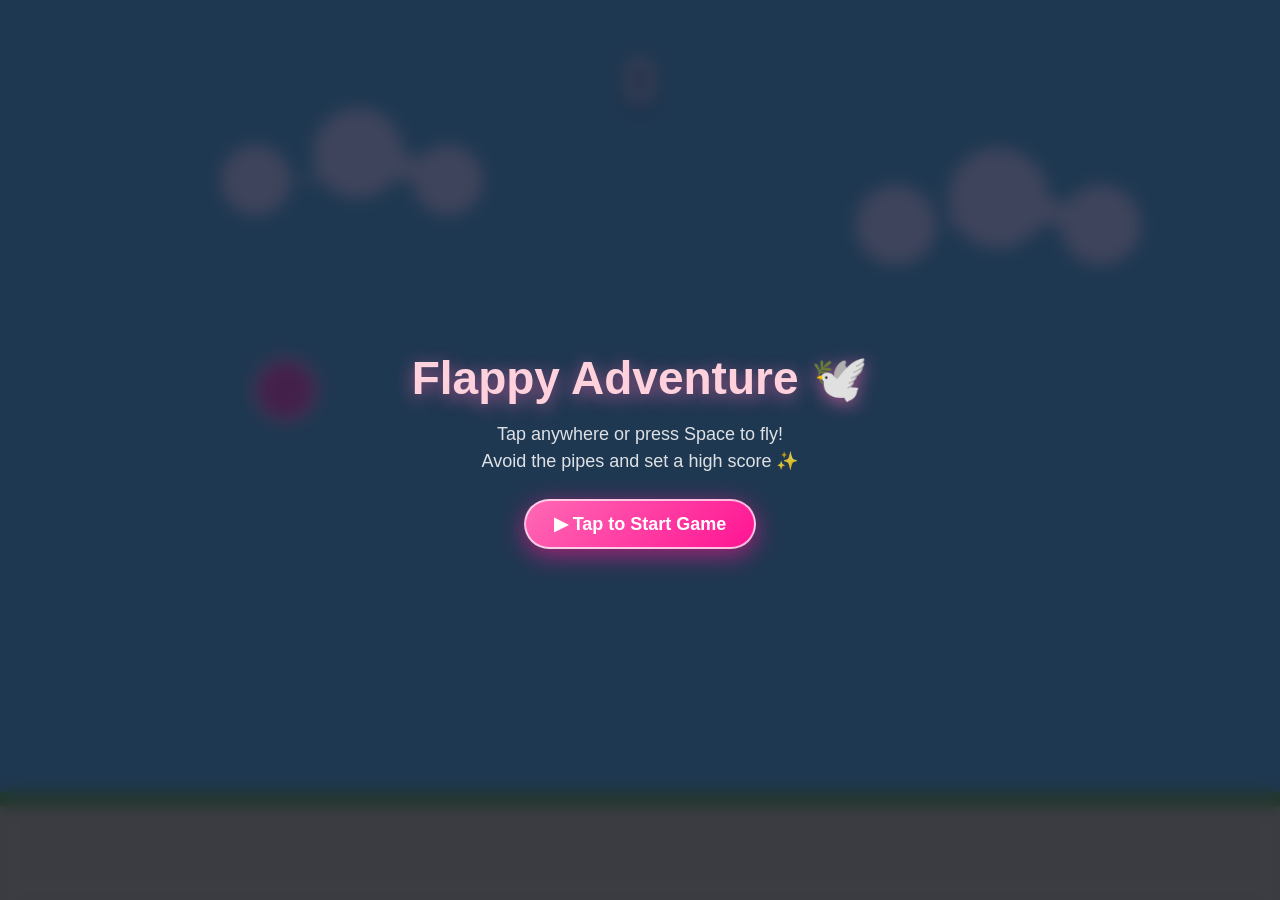
<file: games/flappy/index.html>
<!DOCTYPE html>
<html lang="en">
<head>
    <meta charset="UTF-8">
    <meta name="viewport" content="width=device-width, initial-scale=1.0, maximum-scale=1.0, user-scalable=no">
    <title>Flappy Bird Adventure 🕊️</title>
    <style>
        * {
            margin: 0;
            padding: 0;
            box-sizing: border-box;
            font-family: 'Segoe UI', -apple-system, BlinkMacSystemFont, Roboto, sans-serif;
            -webkit-tap-highlight-color: transparent;
            -webkit-touch-callout: none;
            -webkit-user-select: none;
            user-select: none;
            touch-action: none;
        }
        
        body {
            width: 100vw;
            height: 100vh;
            height: 100dvh;
            overflow: hidden;
            background: #70c5ce;
            display: flex;
            justify-content: center;
            align-items: center;
            touch-action: none;
        }
        
        #game-canvas {
            width: 100vw;
            height: 100vh;
            height: 100dvh;
            background-color: #70c5ce;
            display: block;
            touch-action: none;
        }
        
        .score-display {
            position: absolute;
            top: 5vh;
            left: 0;
            right: 0;
            text-align: center;
            font-size: clamp(36px, 8vh, 64px);
            font-weight: 800;
            color: #ffffff;
            text-shadow: 0 3px 12px rgba(0, 0, 0, 0.6);
            z-index: 10;
            pointer-events: none;
        }
        
        .start-screen {
            position: absolute;
            inset: 0;
            width: 100vw;
            height: 100vh;
            height: 100dvh;
            background-color: rgba(5, 8, 39, 0.75);
            backdrop-filter: blur(8px);
            -webkit-backdrop-filter: blur(8px);
            display: flex;
            flex-direction: column;
            justify-content: center;
            align-items: center;
            color: white;
            text-align: center;
            z-index: 50;
            cursor: pointer;
            padding: 24px;
            gap: 16px;
        }
        
        .start-screen h1 {
            font-size: clamp(28px, 7vh, 46px);
            font-weight: 800;
            text-shadow: 0 4px 18px rgba(255, 105, 180, 0.6);
            color: #ffd1dc;
        }
        
        .start-screen p {
            font-size: clamp(14px, 3vh, 18px);
            max-width: 380px;
            line-height: 1.5;
            color: rgba(255, 255, 255, 0.85);
        }

        .start-badge {
            background: linear-gradient(135deg, #ff69b4 0%, #ff1493 100%);
            color: #ffffff;
            font-size: clamp(15px, 3.5vw, 18px);
            font-weight: 700;
            padding: 12px 28px;
            border-radius: 50px;
            box-shadow: 0 6px 25px rgba(255, 20, 147, 0.6);
            border: 2px solid rgba(255, 255, 255, 0.7);
            margin-top: 8px;
            animation: pulseBtn 1.5s infinite alternate;
        }

        @keyframes pulseBtn {
            from { transform: scale(0.98); }
            to { transform: scale(1.05); }
        }
        
        .game-over {
            position: absolute;
            top: 50%;
            left: 50%;
            transform: translate(-50%, -50%);
            background-color: rgba(8, 12, 38, 0.92);
            backdrop-filter: blur(14px);
            -webkit-backdrop-filter: blur(14px);
            border: 2px solid rgba(255, 192, 203, 0.5);
            box-shadow: 0 10px 40px rgba(0, 0, 0, 0.8), 0 0 25px rgba(255, 105, 180, 0.3);
            color: white;
            padding: 24px;
            border-radius: 24px;
            text-align: center;
            z-index: 60;
            display: none;
            width: 85%;
            max-width: 360px;
            cursor: pointer;
        }
        
        .game-over h2 {
            font-size: 26px;
            color: #ff69b4;
            margin-bottom: 12px;
        }
        
        .game-over p {
            font-size: 18px;
            margin-bottom: 16px;
        }
        
        .restart-btn {
            background: linear-gradient(135deg, #ff69b4 0%, #ff1493 100%);
            color: white;
            border: none;
            padding: 12px 28px;
            border-radius: 50px;
            font-size: 16px;
            font-weight: 700;
            cursor: pointer;
            box-shadow: 0 4px 20px rgba(255, 20, 147, 0.6);
        }

        #mobile-flap-btn {
            position: absolute;
            bottom: 24px;
            left: 50%;
            transform: translateX(-50%);
            width: 90px;
            height: 90px;
            border-radius: 50%;
            background: linear-gradient(135deg, rgba(255, 105, 180, 0.85) 0%, rgba(255, 20, 147, 0.95) 100%);
            border: 3px solid #ffffff;
            box-shadow: 0 6px 25px rgba(255, 20, 147, 0.7);
            color: #ffffff;
            font-size: 18px;
            font-weight: 800;
            display: none;
            align-items: center;
            justify-content: center;
            z-index: 30;
            cursor: pointer;
            touch-action: none;
        }
        .game-active #mobile-flap-btn {
            display: flex;
        }
    </style>
</head>
<body>
    <canvas id="game-canvas"></canvas>
    
    <div class="score-display" id="score">0</div>
    
    <div class="start-screen" id="start-screen">
        <h1>Flappy Adventure 🕊️</h1>
        <p>Tap anywhere or press Space to fly!<br>Avoid the pipes and set a high score ✨</p>
        <div class="start-badge">▶ Tap to Start Game</div>
    </div>
    
    <div class="game-over" id="game-over">
        <h2>Game Over! 🌸</h2>
        <p>Score: <span id="final-score">0</span></p>
        <button class="restart-btn" id="restart-btn">Play Again ↺</button>
    </div>
    
    <div id="mobile-flap-btn">FLAP</div>

    <audio id="background-music" loop>
        <source src="music.m4a" type="audio/mp4">
    </audio>
    <audio id="game-over-music">
        <source src="over.m4a" type="audio/mp4">
    </audio>

    <script>
        const canvas = document.getElementById('game-canvas');
        const ctx = canvas.getContext('2d');
        const scoreDisplay = document.getElementById('score');
        const finalScoreDisplay = document.getElementById('final-score');
        const gameOverScreen = document.getElementById('game-over');
        const startScreen = document.getElementById('start-screen');
        const mobileFlapBtn = document.getElementById('mobile-flap-btn');
        const backgroundMusic = document.getElementById('background-music');
        const gameOverMusic = document.getElementById('game-over-music');

        let gameRunning = false;
        let gameStarted = false;
        let score = 0;
        let frames = 0;
        let animationId;

        // Dynamic size calculations
        function getSizes() {
            const isMobile = window.innerWidth <= 768;
            const baseSize = Math.min(canvas.width, canvas.height);
            return {
                birdSize: Math.max(38, Math.min(60, baseSize / 10)),
                pipeWidth: Math.max(55, Math.min(90, baseSize / 6)),
                pipeGap: Math.max(140, baseSize * 0.28),
                groundHeight: Math.max(60, canvas.height * 0.12),
                pipeSpeed: Math.max(2.2, canvas.width / 160),
                gravity: 0.28,
                jump: -5.8
            };
        }

        function resizeCanvas() {
            canvas.width = window.innerWidth;
            canvas.height = window.innerHeight;
            sizes = getSizes();
            if (bird && bird.reset) {
                bird.reset();
            }
        }
        window.addEventListener('resize', resizeCanvas);

        // Preload Images
        const birdImg = new Image();
        birdImg.src = 'bird.jpeg';
        birdImg.onerror = function() {
            birdImg.src = 'snake.jpg';
        };

        const pipeImg = new Image();
        pipeImg.src = 'pipe.png';

        let sizes = {
            birdSize: 45,
            pipeWidth: 70,
            pipeGap: 160,
            groundHeight: 70,
            pipeSpeed: 2.8,
            gravity: 0.28,
            jump: -5.8
        };

        // Bird Object
        const bird = {
            x: 50,
            y: 200,
            width: 45,
            height: 45,
            velocity: 0,

            draw: function() {
                ctx.save();
                ctx.beginPath();
                ctx.arc(this.x + this.width/2, this.y + this.height/2, this.width/2, 0, Math.PI * 2);
                ctx.closePath();
                ctx.clip();
                
                // Draw custom bird image
                if (birdImg && birdImg.complete && birdImg.naturalWidth !== 0) {
                    ctx.drawImage(birdImg, this.x, this.y, this.width, this.height);
                } else {
                    ctx.fillStyle = '#ff69b4';
                    ctx.fill();
                }
                ctx.restore();

                // Draw glowing avatar ring
                ctx.save();
                ctx.strokeStyle = '#ffffff';
                ctx.lineWidth = 3;
                ctx.shadowColor = '#ff69b4';
                ctx.shadowBlur = 10;
                ctx.beginPath();
                ctx.arc(this.x + this.width/2, this.y + this.height/2, this.width/2, 0, Math.PI * 2);
                ctx.stroke();
                ctx.restore();
            },

            flap: function() {
                this.velocity = sizes.jump;
            },

            update: function() {
                this.velocity += sizes.gravity;
                this.y += this.velocity;

                // Ground collision
                if (this.y + this.height >= canvas.height - sizes.groundHeight) {
                    gameOver();
                    return;
                }

                // Ceiling clamp
                if (this.y <= 0) {
                    this.y = 0;
                    this.velocity = 0;
                }
            },

            reset: function() {
                this.x = Math.max(40, canvas.width * 0.2);
                this.y = canvas.height * 0.4;
                this.velocity = 0;
                this.width = sizes.birdSize;
                this.height = sizes.birdSize;
            }
        };

        // Pipes Object
        const pipes = {
            position: [],

            draw: function() {
                for (let i = 0; i < this.position.length; i++) {
                    let p = this.position[i];

                    // Top pipe (flipped)
                    ctx.save();
                    ctx.translate(p.x, p.y + p.height);
                    ctx.scale(1, -1);
                    if (pipeImg && pipeImg.complete && pipeImg.naturalWidth !== 0) {
                        ctx.drawImage(pipeImg, 0, 0, p.width, p.height);
                    } else {
                        ctx.fillStyle = '#22c55e';
                        ctx.fillRect(0, 0, p.width, p.height);
                    }
                    ctx.restore();

                    // Bottom pipe
                    if (pipeImg && pipeImg.complete && pipeImg.naturalWidth !== 0) {
                        ctx.drawImage(pipeImg, p.x, p.y + sizes.pipeGap + p.height, p.width, p.height);
                    } else {
                        ctx.fillStyle = '#22c55e';
                        ctx.fillRect(p.x, p.y + sizes.pipeGap + p.height, p.width, p.height);
                    }
                }
            },

            update: function() {
                const pipeInterval = window.innerWidth <= 768 ? 105 : 95;
                if (frames % pipeInterval === 0) {
                    const pipeHeight = canvas.height * 0.55;
                    const minPipeY = -pipeHeight * 0.75;
                    const maxPipeY = -pipeHeight * 0.2;

                    this.position.push({
                        x: canvas.width,
                        y: minPipeY + (maxPipeY - minPipeY) * Math.random(),
                        width: sizes.pipeWidth,
                        height: pipeHeight,
                        passed: false
                    });
                }

                for (let i = 0; i < this.position.length; i++) {
                    let p = this.position[i];
                    p.x -= sizes.pipeSpeed;

                    // Score
                    if (p.x + p.width < bird.x && !p.passed) {
                        score++;
                        scoreDisplay.textContent = score;
                        p.passed = true;
                    }

                    // Collision
                    let birdRight = bird.x + bird.width;
                    let birdBottom = bird.y + bird.height;
                    let pipeRight = p.x + p.width;
                    let topPipeBottom = p.y + p.height;
                    let bottomPipeTop = p.y + sizes.pipeGap + p.height;

                    if (bird.x < pipeRight && birdRight > p.x && (bird.y < topPipeBottom || birdBottom > bottomPipeTop)) {
                        gameOver();
                        return;
                    }

                    // Remove off-screen
                    if (p.x + p.width < 0) {
                        this.position.shift();
                        i--;
                    }
                }
            },

            reset: function() {
                this.position = [];
            }
        };

        // Background
        const bg = {
            draw: function() {
                // Sky
                ctx.fillStyle = '#70c5ce';
                ctx.fillRect(0, 0, canvas.width, canvas.height);

                // Clouds
                ctx.fillStyle = 'rgba(255, 255, 255, 0.85)';
                ctx.beginPath();
                ctx.arc(canvas.width * 0.2, canvas.height * 0.2, 35, 0, Math.PI * 2);
                ctx.arc(canvas.width * 0.28, canvas.height * 0.17, 45, 0, Math.PI * 2);
                ctx.arc(canvas.width * 0.35, canvas.height * 0.2, 35, 0, Math.PI * 2);
                ctx.fill();

                ctx.beginPath();
                ctx.arc(canvas.width * 0.7, canvas.height * 0.25, 40, 0, Math.PI * 2);
                ctx.arc(canvas.width * 0.78, canvas.height * 0.22, 50, 0, Math.PI * 2);
                ctx.arc(canvas.width * 0.86, canvas.height * 0.25, 40, 0, Math.PI * 2);
                ctx.fill();

                // Ground
                ctx.fillStyle = '#ded895';
                ctx.fillRect(0, canvas.height - sizes.groundHeight, canvas.width, sizes.groundHeight);

                // Grass stripe
                ctx.fillStyle = '#73bf2e';
                ctx.fillRect(0, canvas.height - sizes.groundHeight, canvas.width, 14);
            }
        };

        function draw() {
            bg.draw();
            pipes.draw();
            bird.draw();
        }

        function update() {
            bird.update();
            if (gameRunning) {
                pipes.update();
            }
        }

        function loop() {
            update();
            draw();
            frames++;
            if (gameRunning) {
                animationId = requestAnimationFrame(loop);
            }
        }

        function startGame() {
            if (gameRunning) return;
            startScreen.style.display = 'none';
            document.body.classList.add('game-active');
            score = 0;
            frames = 0;
            scoreDisplay.textContent = score;
            gameOverScreen.style.display = 'none';
            bird.reset();
            pipes.reset();
            gameRunning = true;
            gameStarted = true;

            try {
                backgroundMusic.currentTime = 0;
                backgroundMusic.play().catch(e => {});
            } catch (e) {}

            loop();
        }

        function gameOver() {
            if (!gameRunning) return;
            gameRunning = false;
            cancelAnimationFrame(animationId);
            document.body.classList.remove('game-active');

            setTimeout(() => {
                gameOverScreen.style.display = 'block';
                finalScoreDisplay.textContent = score;
                try {
                    gameOverMusic.currentTime = 0;
                    gameOverMusic.play().catch(e => {});
                } catch (e) {}
            }, 300);

            try {
                backgroundMusic.pause();
                backgroundMusic.currentTime = 0;
            } catch (e) {}
        }

        function flapBird() {
            if (gameRunning) {
                bird.flap();
            } else if (gameStarted) {
                startGame();
            } else {
                startGame();
            }
        }

        // Event Listeners
        window.addEventListener('keydown', function(e) {
            if (e.code === 'Space' || e.key === ' ' || e.keyCode === 32) {
                flapBird();
                e.preventDefault();
            }
        });

        // Pointer controls on canvas, start screen, game over, and flap button
        startScreen.addEventListener('pointerdown', function(e) { flapBird(); e.preventDefault(); });
        canvas.addEventListener('pointerdown', function(e) { flapBird(); e.preventDefault(); });
        mobileFlapBtn.addEventListener('pointerdown', function(e) { flapBird(); e.preventDefault(); });
        document.getElementById('restart-btn').addEventListener('pointerdown', function(e) { startGame(); e.preventDefault(); });

        // Immediate initialization
        function init() {
            resizeCanvas();
            draw();
        }

        if (document.readyState === 'loading') {
            document.addEventListener('DOMContentLoaded', init);
        } else {
            init();
        }
    </script>
</body>
</html>
</file>
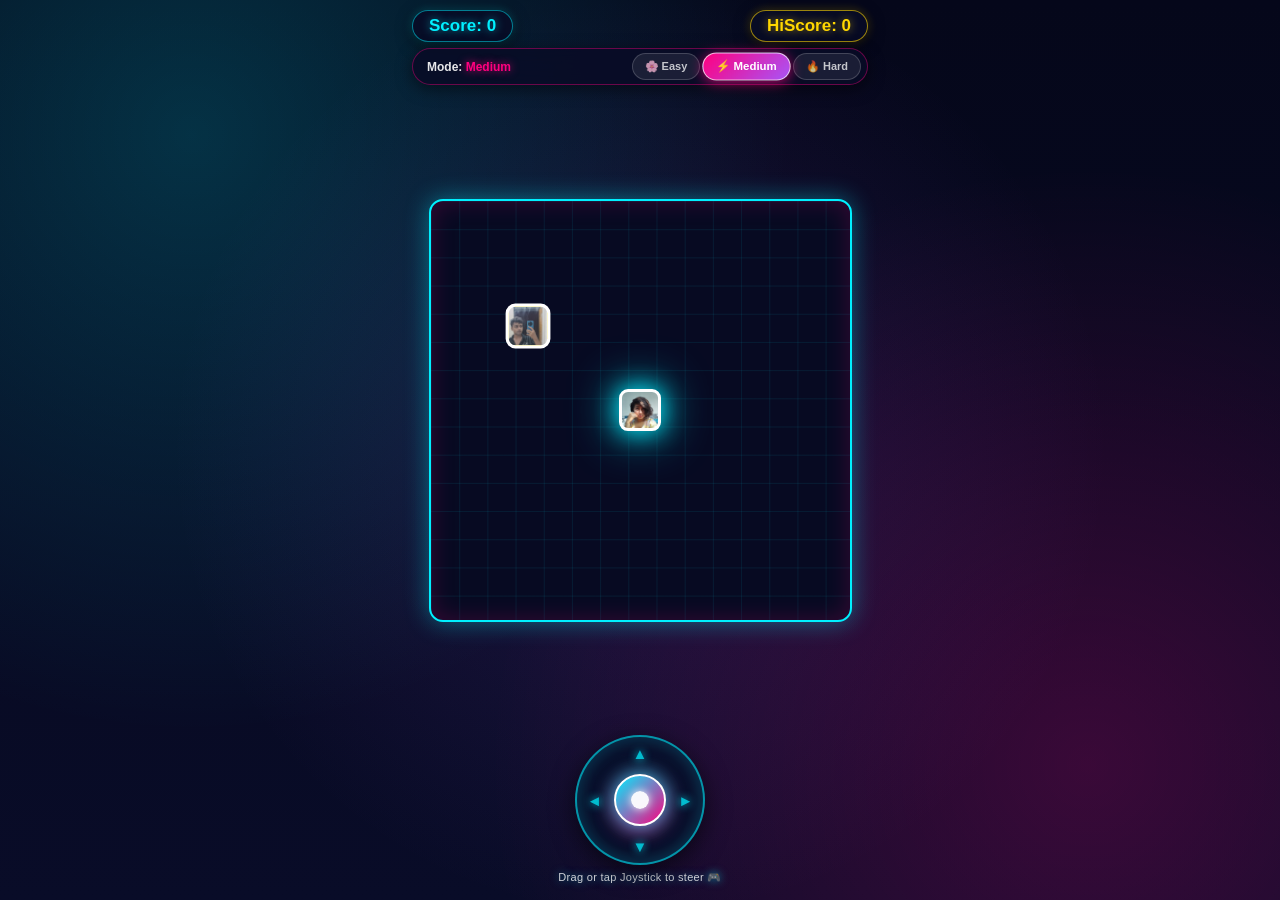
<file: games/snake/index.html>
<!DOCTYPE html>
<html lang="en">
<head>
    <meta charset="UTF-8">
    <meta http-equiv="X-UA-Compatible" content="IE=edge">
    <meta name="viewport" content="width=device-width, initial-scale=1.0, maximum-scale=1.0, user-scalable=no">
    <title>Neon Snake Game 🐍</title>
    <link rel="stylesheet" href="css/style.css">
    <style>
* {
    box-sizing: border-box;
    margin: 0;
    padding: 0;
    -webkit-tap-highlight-color: transparent;
    user-select: none;
    -webkit-user-select: none;
    touch-action: none;
}

html, body {
    width: 100vw;
    height: 100vh;
    height: 100dvh;
    overflow: hidden;
    background-color: #05071a;
    font-family: 'Segoe UI', -apple-system, BlinkMacSystemFont, Roboto, sans-serif;
    color: #ffffff;
    touch-action: none;
}

body {
    background-color: #05071a;
    background-image: 
        radial-gradient(circle at 15% 15%, rgba(0, 240, 255, 0.18) 0%, transparent 45%),
        radial-gradient(circle at 85% 85%, rgba(255, 0, 127, 0.2) 0%, transparent 45%),
        radial-gradient(circle at 50% 50%, rgba(168, 85, 247, 0.14) 0%, transparent 60%),
        linear-gradient(180deg, #05071a 0%, #090c28 100%);
    background-size: cover;
    display: flex;
    justify-content: center;
    align-items: center;
}

.game-wrapper {
    width: 100%;
    max-width: 480px;
    height: 100vh;
    height: 100dvh;
    display: flex;
    flex-direction: column;
    align-items: center;
    justify-content: space-between;
    padding: 8px 12px 12px;
    touch-action: none;
}

/* Top HUD */
.hud-top {
    width: 100%;
    display: flex;
    flex-direction: column;
    align-items: center;
    gap: 6px;
    margin-top: 2px;
}

.scores-row {
    width: 100%;
    display: flex;
    justify-content: space-between;
    align-items: center;
}

.score-pill {
    background: rgba(8, 12, 38, 0.88);
    backdrop-filter: blur(12px);
    -webkit-backdrop-filter: blur(12px);
    border: 1.5px solid rgba(0, 240, 255, 0.5);
    border-radius: 50px;
    padding: 5px 16px;
    font-size: clamp(14px, 4vw, 17px);
    font-weight: 700;
    color: #00f0ff;
    text-shadow: 0 0 10px rgba(0, 240, 255, 0.6);
    box-shadow: 0 4px 16px rgba(0, 0, 0, 0.6), 0 0 10px rgba(0, 240, 255, 0.25);
}

.score-pill.hiscore {
    color: #ffd700;
    border-color: rgba(255, 215, 0, 0.6);
    text-shadow: 0 0 10px rgba(255, 215, 0, 0.6);
    box-shadow: 0 4px 16px rgba(0, 0, 0, 0.6), 0 0 10px rgba(255, 215, 0, 0.25);
}

/* Difficulty Switcher */
.difficulty-wrap {
    width: 100%;
    display: flex;
    align-items: center;
    justify-content: space-between;
    background: rgba(8, 12, 38, 0.88);
    backdrop-filter: blur(12px);
    -webkit-backdrop-filter: blur(12px);
    border: 1px solid rgba(255, 0, 127, 0.4);
    border-radius: 50px;
    padding: 4px 6px 4px 14px;
    box-shadow: 0 4px 16px rgba(0, 0, 0, 0.5);
}

.diff-badge {
    font-size: 12px;
    color: rgba(255, 255, 255, 0.9);
    font-weight: 600;
}

.diff-badge strong {
    color: #ff007f;
    text-shadow: 0 0 8px rgba(255, 0, 127, 0.8);
}

.diff-pills {
    display: flex;
    gap: 4px;
}

.diff-btn {
    background: rgba(255, 255, 255, 0.08);
    border: 1px solid rgba(255, 255, 255, 0.18);
    color: rgba(255, 255, 255, 0.75);
    font-size: 11px;
    font-weight: 700;
    padding: 6px 12px;
    border-radius: 50px;
    cursor: pointer;
    transition: all 0.2s ease;
}

.diff-btn:hover {
    background: rgba(255, 0, 127, 0.2);
    color: #ffffff;
}

.diff-btn.active {
    background: linear-gradient(135deg, #ff007f 0%, #a855f7 100%);
    color: #ffffff;
    border-color: rgba(255, 255, 255, 0.7);
    box-shadow: 0 2px 12px rgba(255, 0, 127, 0.7);
    transform: scale(1.04);
}

/* Board */
.board-container {
    width: 100%;
    display: flex;
    justify-content: center;
    align-items: center;
    flex: 1;
    max-height: 48vh;
    margin: 2px 0;
    touch-action: none;
}

#board {
    background-color: #070a22;
    background-image: 
        linear-gradient(rgba(0, 240, 255, 0.08) 1px, transparent 1px),
        linear-gradient(90deg, rgba(0, 240, 255, 0.08) 1px, transparent 1px);
    background-size: calc(min(47vh, 88vw) / 15) calc(min(47vh, 88vw) / 15);
    width: min(47vh, 88vw);
    height: min(47vh, 88vw);
    border: 2.5px solid #00f0ff;
    border-radius: 14px;
    box-shadow: 0 0 25px rgba(0, 240, 255, 0.4), inset 0 0 25px rgba(255, 0, 127, 0.2);
    display: grid;
    grid-template-rows: repeat(15, 1fr);
    grid-template-columns: repeat(15, 1fr);
    position: relative;
    overflow: hidden;
    touch-action: none;
}

/* Big Square Snake Head with Image & Neon Glow */
.head {
    background-color: #00f0ff;
    background-image: url('img/head.jpg'), url('img/snake.jpg');
    background-size: cover !important;
    background-position: center !important;
    background-repeat: no-repeat !important;
    border: 2.5px solid #ffffff;
    border-radius: 6px;
    transform: scale(1.5);
    z-index: 5;
    box-shadow: 0 0 16px #00f0ff, 0 0 32px rgba(0, 240, 255, 0.85);
}

/* Big Square Snake Body with Image & Neon Glow */
.snake {
    background-color: #ff007f;
    background-image: url('img/head.jpg'), url('img/snake.jpg');
    background-size: cover !important;
    background-position: center !important;
    background-repeat: no-repeat !important;
    border: 1.5px solid rgba(255, 255, 255, 0.85);
    border-radius: 5px;
    transform: scale(1.28);
    z-index: 4;
    box-shadow: 0 0 10px rgba(255, 0, 127, 0.7);
}

/* Big Square Food with Image & Pulsing Neon Radiance */
.food {
    background-color: #ffea00;
    background-image: url('img/food.jpg');
    background-size: cover !important;
    background-position: center !important;
    background-repeat: no-repeat !important;
    border: 2.5px solid #ffffff;
    border-radius: 6px;
    transform: scale(1.6);
    animation: foodGlow 0.9s ease-in-out infinite alternate;
    z-index: 6;
}

@keyframes foodGlow {
    from { 
        transform: scale(1.48); 
        box-shadow: 0 0 14px #ffea00, 0 0 28px rgba(255, 0, 85, 0.8); 
    }
    to { 
        transform: scale(1.72); 
        box-shadow: 0 0 24px #ffea00, 0 0 45px rgba(255, 0, 85, 1); 
    }
}

/* Virtual Joystick Section */
.joystick-section {
    display: flex;
    flex-direction: column;
    align-items: center;
    gap: 6px;
    margin-bottom: 4px;
    touch-action: none;
}

.joystick-base {
    width: 130px;
    height: 130px;
    border-radius: 50%;
    background: rgba(8, 12, 38, 0.85);
    backdrop-filter: blur(12px);
    -webkit-backdrop-filter: blur(12px);
    border: 2.5px solid rgba(0, 240, 255, 0.6);
    box-shadow: 0 6px 25px rgba(0, 0, 0, 0.6), inset 0 0 20px rgba(0, 240, 255, 0.25);
    position: relative;
    display: flex;
    align-items: center;
    justify-content: center;
    touch-action: none;
    cursor: pointer;
}

.j-dir {
    position: absolute;
    color: rgba(0, 240, 255, 0.7);
    font-size: 15px;
    font-weight: 700;
    text-shadow: 0 0 8px rgba(0, 240, 255, 0.9);
    cursor: pointer;
    padding: 6px;
    display: flex;
    align-items: center;
    justify-content: center;
}
.j-dir:active {
    color: #ffffff;
    text-shadow: 0 0 12px #ff007f;
}
.j-up { top: 2px; left: 50%; transform: translateX(-50%); }
.j-down { bottom: 2px; left: 50%; transform: translateX(-50%); }
.j-left { left: 4px; top: 50%; transform: translateY(-50%); }
.j-right { right: 4px; top: 50%; transform: translateY(-50%); }

.joystick-knob {
    width: 52px;
    height: 52px;
    border-radius: 50%;
    background: linear-gradient(135deg, #00f0ff 0%, #ff007f 100%);
    border: 2.5px solid #ffffff;
    box-shadow: 0 0 22px rgba(0, 240, 255, 0.9), 0 4px 20px rgba(255, 0, 127, 0.85);
    display: flex;
    align-items: center;
    justify-content: center;
    pointer-events: none;
    transition: transform 0.05s ease-out;
}

.knob-ring {
    width: 18px;
    height: 18px;
    border-radius: 50%;
    background: rgba(255, 255, 255, 0.95);
    box-shadow: 0 0 10px rgba(255, 255, 255, 1);
}

.joystick-hint {
    font-size: 11px;
    color: rgba(255, 255, 255, 0.8);
    letter-spacing: 0.3px;
    text-shadow: 0 0 8px rgba(0, 240, 255, 0.5);
}
    </style>
</head>
<body>
    <div class="game-wrapper">
        <!-- Top HUD Header -->
        <div class="hud-top">
            <div class="scores-row">
                <div class="score-pill" id="scoreBox">Score: 0</div>
                <div class="score-pill hiscore" id="hiscoreBox">HiScore: 0</div>
            </div>

            <!-- Difficulty Switcher with Active Highlight -->
            <div class="difficulty-wrap">
                <div class="diff-badge">Mode: <strong id="current-difficulty">Medium</strong></div>
                <div class="diff-pills" id="diff-group">
                    <button class="diff-btn" id="easy" data-diff="Easy">🌸 Easy</button>
                    <button class="diff-btn active" id="medium" data-diff="Medium">⚡ Medium</button>
                    <button class="diff-btn" id="hard" data-diff="Hard">🔥 Hard</button>
                </div>
            </div>
        </div>

        <!-- Snake Board -->
        <div class="board-container">
            <div id="board"></div>
        </div>

        <!-- Virtual Joystick Controls -->
        <div class="joystick-section">
            <div class="joystick-base" id="joystick-base">
                <span class="j-dir j-up">▲</span>
                <span class="j-dir j-right">►</span>
                <span class="j-dir j-down">▼</span>
                <span class="j-dir j-left">◄</span>
                <div class="joystick-knob" id="joystick-knob">
                    <div class="knob-ring"></div>
                </div>
            </div>
            <div class="joystick-hint">Drag or tap Joystick to steer 🎮</div>
        </div>
    </div>

    <script src="js/index.js"></script>
    <script>
// Image Configuration
const imageConfig = {
    useImages: true,
    snakeHead: 'img/head.jpg',
    snakeBody: 'img/head.jpg',
    food: 'img/food.jpg'
};

// Game Constants & Variables
let inputDir = { x: 0, y: 0 };
const foodSound = new Audio('music/food.mp3');
const gameOverSound = new Audio('music/gameover.mp3');
const moveSound = new Audio('music/move.mp3');
const musicSound = new Audio('music/music.mp3');
let speed = 9;
let score = 0;
let lastPaintTime = 0;
let snakeArr = [{ x: 8, y: 8 }];
let food = { x: 4, y: 5 };

const board = document.getElementById('board');
const scoreBox = document.getElementById('scoreBox');
const hiscoreBox = document.getElementById('hiscoreBox');
const currentDifficultyEl = document.getElementById('current-difficulty');

// Game Loop
function main(ctime) {
    window.requestAnimationFrame(main);
    if ((ctime - lastPaintTime) / 1000 < 1 / speed) {
        return;
    }
    lastPaintTime = ctime;
    gameEngine();
}

function isCollide(snake) {
    // Self collision
    for (let i = 1; i < snakeArr.length; i++) {
        if (snake[i].x === snake[0].x && snake[i].y === snake[0].y) {
            return true;
        }
    }
    // Wall collision (15x15 board)
    if (snake[0].x >= 16 || snake[0].x <= 0 || snake[0].y >= 16 || snake[0].y <= 0) {
        return true;
    }
    return false;
}

function gameEngine() {
    // 1. Collision Check
    if (isCollide(snakeArr)) {
        try { gameOverSound.play(); } catch(e){}
        try { musicSound.pause(); } catch(e){}
        inputDir = { x: 0, y: 0 };
        snakeArr = [{ x: 8, y: 8 }];
        score = 0;
        scoreBox.innerHTML = "Score: 0";
    }

    // 2. Food Eating
    if (snakeArr[0].y === food.y && snakeArr[0].x === food.x) {
        try { foodSound.play(); } catch(e){}
        score += 1;
        if (score > hiscoreval) {
            hiscoreval = score;
            localStorage.setItem("hiscore", JSON.stringify(hiscoreval));
            hiscoreBox.innerHTML = "HiScore: " + hiscoreval;
        }
        scoreBox.innerHTML = "Score: " + score;
        snakeArr.unshift({ x: snakeArr[0].x + inputDir.x, y: snakeArr[0].y + inputDir.y });
        let a = 2;
        let b = 14;
        food = { x: Math.round(a + (b - a) * Math.random()), y: Math.round(a + (b - a) * Math.random()) };
    }

    // 3. Moving the Snake
    if (inputDir.x !== 0 || inputDir.y !== 0) {
        for (let i = snakeArr.length - 2; i >= 0; i--) {
            snakeArr[i + 1] = { ...snakeArr[i] };
        }
        snakeArr[0].x += inputDir.x;
        snakeArr[0].y += inputDir.y;
    }

    // 4. Render
    board.innerHTML = "";
    snakeArr.forEach((e, index) => {
        const snakeElement = document.createElement('div');
        snakeElement.style.gridRowStart = e.y;
        snakeElement.style.gridColumnStart = e.x;

        if (index === 0) {
            snakeElement.classList.add('head');
            if (imageConfig.useImages && imageConfig.snakeHead) {
                snakeElement.style.backgroundImage = 'url("' + imageConfig.snakeHead + '"), url("img/snake.jpg")';
            }
        } else {
            snakeElement.classList.add('snake');
            if (imageConfig.useImages && imageConfig.snakeBody) {
                snakeElement.style.backgroundImage = 'url("' + imageConfig.snakeBody + '"), url("img/snake.jpg")';
            }
        }
        board.appendChild(snakeElement);
    });

    // Display Food
    const foodElement = document.createElement('div');
    foodElement.style.gridRowStart = food.y;
    foodElement.style.gridColumnStart = food.x;
    foodElement.classList.add('food');
    if (imageConfig.useImages && imageConfig.food) {
        foodElement.style.backgroundImage = 'url("' + imageConfig.food + '")';
    }
    board.appendChild(foodElement);
}

// Direction Handler
function handleDirection(x, y) {
    if (inputDir.x === 0 && inputDir.y === 0) {
        inputDir = { x: x, y: y };
        try { moveSound.play(); } catch(e){}
        return;
    }
    // Prevent 180 reverse only when snake has segments behind it
    if (snakeArr.length > 1) {
        if (x !== 0 && inputDir.x === -x) return;
        if (y !== 0 && inputDir.y === -y) return;
    }
    inputDir = { x: x, y: y };
    try { moveSound.play(); } catch(e){}
}

// Keyboard controls
window.addEventListener('keydown', e => {
    switch (e.key) {
        case "ArrowUp":
        case "w":
        case "W":
            handleDirection(0, -1);
            e.preventDefault();
            break;
        case "ArrowDown":
        case "s":
        case "S":
            handleDirection(0, 1);
            e.preventDefault();
            break;
        case "ArrowLeft":
        case "a":
        case "A":
            handleDirection(-1, 0);
            e.preventDefault();
            break;
        case "ArrowRight":
        case "d":
        case "D":
            handleDirection(1, 0);
            e.preventDefault();
            break;
    }
});

// Difficulty Switcher Buttons
const diffButtons = document.querySelectorAll('.diff-btn');
diffButtons.forEach(btn => {
    btn.addEventListener('click', function() {
        diffButtons.forEach(b => b.classList.remove('active'));
        this.classList.add('active');
        const mode = this.getAttribute('data-diff');
        currentDifficultyEl.textContent = mode;
        if (mode === 'Easy') speed = 5.5;
        else if (mode === 'Medium') speed = 9.5;
        else if (mode === 'Hard') speed = 15;
    });
});

// Virtual Pointer Joystick & Direction Arrows
(function setupJoystick() {
    const base = document.getElementById('joystick-base');
    const knob = document.getElementById('joystick-knob');
    if (!base || !knob) return;

    let activePointerId = null;
    const maxRadius = 38;

    function getCenter() {
        const rect = base.getBoundingClientRect();
        return {
            x: rect.left + rect.width / 2,
            y: rect.top + rect.height / 2
        };
    }

    function processPointer(clientX, clientY) {
        const center = getCenter();
        const dx = clientX - center.x;
        const dy = clientY - center.y;
        const dist = Math.hypot(dx, dy);

        let clampedX = dx;
        let clampedY = dy;
        if (dist > maxRadius) {
            clampedX = (dx / dist) * maxRadius;
            clampedY = (dy / dist) * maxRadius;
        }

        knob.style.transform = 'translate(' + clampedX + 'px, ' + clampedY + 'px)';

        // Angle-based direction calculation with 8px deadzone
        if (dist > 8) {
            const angleDeg = Math.atan2(dy, dx) * (180 / Math.PI);
            if (angleDeg >= -45 && angleDeg <= 45) {
                handleDirection(1, 0);
            } else if (angleDeg > 45 && angleDeg < 135) {
                handleDirection(0, 1);
            } else if (angleDeg >= 135 || angleDeg <= -135) {
                handleDirection(-1, 0);
            } else if (angleDeg > -135 && angleDeg < -45) {
                handleDirection(0, -1);
            }
        }
    }

    // Pointer Events with PointerCapture
    base.addEventListener('pointerdown', function(e) {
        activePointerId = e.pointerId;
        try { base.setPointerCapture(e.pointerId); } catch(err){}
        processPointer(e.clientX, e.clientY);
        e.preventDefault();
    });

    base.addEventListener('pointermove', function(e) {
        if (activePointerId === e.pointerId) {
            processPointer(e.clientX, e.clientY);
            e.preventDefault();
        }
    });

    function resetJoystick(e) {
        if (activePointerId === e.pointerId || activePointerId !== null) {
            activePointerId = null;
            knob.style.transform = 'translate(0px, 0px)';
        }
    }

    base.addEventListener('pointerup', resetJoystick);
    base.addEventListener('pointercancel', resetJoystick);
    base.addEventListener('lostpointercapture', resetJoystick);

    // Direct Direction Arrow Taps
    document.querySelector('.j-up')?.addEventListener('pointerdown', (e) => { e.stopPropagation(); handleDirection(0, -1); });
    document.querySelector('.j-down')?.addEventListener('pointerdown', (e) => { e.stopPropagation(); handleDirection(0, 1); });
    document.querySelector('.j-left')?.addEventListener('pointerdown', (e) => { e.stopPropagation(); handleDirection(-1, 0); });
    document.querySelector('.j-right')?.addEventListener('pointerdown', (e) => { e.stopPropagation(); handleDirection(1, 0); });
})();

// Touch Swipe Gesture on Board
(function setupSwipeControls() {
    let startX = 0;
    let startY = 0;
    const threshold = 18;

    board.addEventListener('touchstart', function(e) {
        if (e.touches && e.touches[0]) {
            startX = e.touches[0].clientX;
            startY = e.touches[0].clientY;
        }
    }, { passive: true });

    board.addEventListener('touchend', function(e) {
        if (e.changedTouches && e.changedTouches[0]) {
            const dx = e.changedTouches[0].clientX - startX;
            const dy = e.changedTouches[0].clientY - startY;
            const absX = Math.abs(dx);
            const absY = Math.abs(dy);

            if (Math.max(absX, absY) > threshold) {
                if (absX > absY) {
                    if (dx > 0) handleDirection(1, 0);
                    else handleDirection(-1, 0);
                } else {
                    if (dy > 0) handleDirection(0, 1);
                    else handleDirection(0, -1);
                }
            }
        }
    }, { passive: true });
})();

// HiScore setup & Start
let hiscore = localStorage.getItem("hiscore");
let hiscoreval = 0;
if (hiscore !== null) {
    hiscoreval = JSON.parse(hiscore);
    hiscoreBox.innerHTML = "HiScore: " + hiscoreval;
} else {
    localStorage.setItem("hiscore", JSON.stringify(0));
}

window.requestAnimationFrame(main);
    </script>
</body>
</html>
</file>
<file: games/snake/css/style.css>
* {
    box-sizing: border-box;
    margin: 0;
    padding: 0;
    -webkit-tap-highlight-color: transparent;
    user-select: none;
    -webkit-user-select: none;
    touch-action: none;
}

html, body {
    width: 100vw;
    height: 100vh;
    height: 100dvh;
    overflow: hidden;
    background-color: #05071a;
    font-family: 'Segoe UI', -apple-system, BlinkMacSystemFont, Roboto, sans-serif;
    color: #ffffff;
    touch-action: none;
}

body {
    background-color: #05071a;
    background-image: 
        radial-gradient(circle at 15% 15%, rgba(0, 240, 255, 0.18) 0%, transparent 45%),
        radial-gradient(circle at 85% 85%, rgba(255, 0, 127, 0.2) 0%, transparent 45%),
        radial-gradient(circle at 50% 50%, rgba(168, 85, 247, 0.14) 0%, transparent 60%),
        linear-gradient(180deg, #05071a 0%, #090c28 100%);
    background-size: cover;
    display: flex;
    justify-content: center;
    align-items: center;
}

.game-wrapper {
    width: 100%;
    max-width: 480px;
    height: 100vh;
    height: 100dvh;
    display: flex;
    flex-direction: column;
    align-items: center;
    justify-content: space-between;
    padding: 8px 12px 12px;
    touch-action: none;
}

/* Top HUD */
.hud-top {
    width: 100%;
    display: flex;
    flex-direction: column;
    align-items: center;
    gap: 6px;
    margin-top: 2px;
}

.scores-row {
    width: 100%;
    display: flex;
    justify-content: space-between;
    align-items: center;
}

.score-pill {
    background: rgba(8, 12, 38, 0.88);
    backdrop-filter: blur(12px);
    -webkit-backdrop-filter: blur(12px);
    border: 1.5px solid rgba(0, 240, 255, 0.5);
    border-radius: 50px;
    padding: 5px 16px;
    font-size: clamp(14px, 4vw, 17px);
    font-weight: 700;
    color: #00f0ff;
    text-shadow: 0 0 10px rgba(0, 240, 255, 0.6);
    box-shadow: 0 4px 16px rgba(0, 0, 0, 0.6), 0 0 10px rgba(0, 240, 255, 0.25);
}

.score-pill.hiscore {
    color: #ffd700;
    border-color: rgba(255, 215, 0, 0.6);
    text-shadow: 0 0 10px rgba(255, 215, 0, 0.6);
    box-shadow: 0 4px 16px rgba(0, 0, 0, 0.6), 0 0 10px rgba(255, 215, 0, 0.25);
}

/* Difficulty Switcher */
.difficulty-wrap {
    width: 100%;
    display: flex;
    align-items: center;
    justify-content: space-between;
    background: rgba(8, 12, 38, 0.88);
    backdrop-filter: blur(12px);
    -webkit-backdrop-filter: blur(12px);
    border: 1px solid rgba(255, 0, 127, 0.4);
    border-radius: 50px;
    padding: 4px 6px 4px 14px;
    box-shadow: 0 4px 16px rgba(0, 0, 0, 0.5);
}

.diff-badge {
    font-size: 12px;
    color: rgba(255, 255, 255, 0.9);
    font-weight: 600;
}

.diff-badge strong {
    color: #ff007f;
    text-shadow: 0 0 8px rgba(255, 0, 127, 0.8);
}

.diff-pills {
    display: flex;
    gap: 4px;
}

.diff-btn {
    background: rgba(255, 255, 255, 0.08);
    border: 1px solid rgba(255, 255, 255, 0.18);
    color: rgba(255, 255, 255, 0.75);
    font-size: 11px;
    font-weight: 700;
    padding: 6px 12px;
    border-radius: 50px;
    cursor: pointer;
    transition: all 0.2s ease;
}

.diff-btn:hover {
    background: rgba(255, 0, 127, 0.2);
    color: #ffffff;
}

.diff-btn.active {
    background: linear-gradient(135deg, #ff007f 0%, #a855f7 100%);
    color: #ffffff;
    border-color: rgba(255, 255, 255, 0.7);
    box-shadow: 0 2px 12px rgba(255, 0, 127, 0.7);
    transform: scale(1.04);
}

/* Board */
.board-container {
    width: 100%;
    display: flex;
    justify-content: center;
    align-items: center;
    flex: 1;
    max-height: 48vh;
    margin: 2px 0;
    touch-action: none;
}

#board {
    background-color: #070a22;
    background-image: 
        linear-gradient(rgba(0, 240, 255, 0.08) 1px, transparent 1px),
        linear-gradient(90deg, rgba(0, 240, 255, 0.08) 1px, transparent 1px);
    background-size: calc(min(47vh, 88vw) / 15) calc(min(47vh, 88vw) / 15);
    width: min(47vh, 88vw);
    height: min(47vh, 88vw);
    border: 2.5px solid #00f0ff;
    border-radius: 14px;
    box-shadow: 0 0 25px rgba(0, 240, 255, 0.4), inset 0 0 25px rgba(255, 0, 127, 0.2);
    display: grid;
    grid-template-rows: repeat(15, 1fr);
    grid-template-columns: repeat(15, 1fr);
    position: relative;
    overflow: hidden;
    touch-action: none;
}

/* Big Square Snake Head with Image & Neon Glow */
.head {
    background-color: #00f0ff;
    border: 2.5px solid #ffffff;
    border-radius: 6px;
    transform: scale(1.5);
    z-index: 5;
    box-shadow: 0 0 16px #00f0ff, 0 0 32px rgba(0, 240, 255, 0.85);
    background-size: cover !important;
    background-position: center !important;
    background-repeat: no-repeat !important;
}

/* Big Square Snake Body with Image & Neon Glow */
.snake {
    background-color: #ff007f;
    border: 1.5px solid rgba(255, 255, 255, 0.85);
    border-radius: 5px;
    transform: scale(1.28);
    z-index: 4;
    box-shadow: 0 0 10px rgba(255, 0, 127, 0.7);
    background-size: cover !important;
    background-position: center !important;
    background-repeat: no-repeat !important;
}

/* Big Square Food with Image & Pulsing Neon Radiance */
.food {
    background-color: #ffea00;
    border: 2.5px solid #ffffff;
    border-radius: 6px;
    transform: scale(1.6);
    animation: foodGlow 0.9s ease-in-out infinite alternate;
    z-index: 6;
    background-size: cover !important;
    background-position: center !important;
    background-repeat: no-repeat !important;
}

@keyframes foodGlow {
    from { 
        transform: scale(1.48); 
        box-shadow: 0 0 14px #ffea00, 0 0 28px rgba(255, 0, 85, 0.8); 
    }
    to { 
        transform: scale(1.72); 
        box-shadow: 0 0 24px #ffea00, 0 0 45px rgba(255, 0, 85, 1); 
    }
}

/* Virtual Joystick Section */
.joystick-section {
    display: flex;
    flex-direction: column;
    align-items: center;
    gap: 6px;
    margin-bottom: 4px;
    touch-action: none;
}

.joystick-base {
    width: 130px;
    height: 130px;
    border-radius: 50%;
    background: rgba(8, 12, 38, 0.85);
    backdrop-filter: blur(12px);
    -webkit-backdrop-filter: blur(12px);
    border: 2.5px solid rgba(0, 240, 255, 0.6);
    box-shadow: 0 6px 25px rgba(0, 0, 0, 0.6), inset 0 0 20px rgba(0, 240, 255, 0.25);
    position: relative;
    display: flex;
    align-items: center;
    justify-content: center;
    touch-action: none;
    cursor: pointer;
}

.j-dir {
    position: absolute;
    color: rgba(0, 240, 255, 0.7);
    font-size: 15px;
    font-weight: 700;
    text-shadow: 0 0 8px rgba(0, 240, 255, 0.9);
    cursor: pointer;
    padding: 6px;
    display: flex;
    align-items: center;
    justify-content: center;
}
.j-dir:active {
    color: #ffffff;
    text-shadow: 0 0 12px #ff007f;
}
.j-up { top: 2px; left: 50%; transform: translateX(-50%); }
.j-down { bottom: 2px; left: 50%; transform: translateX(-50%); }
.j-left { left: 4px; top: 50%; transform: translateY(-50%); }
.j-right { right: 4px; top: 50%; transform: translateY(-50%); }

.joystick-knob {
    width: 52px;
    height: 52px;
    border-radius: 50%;
    background: linear-gradient(135deg, #00f0ff 0%, #ff007f 100%);
    border: 2.5px solid #ffffff;
    box-shadow: 0 0 22px rgba(0, 240, 255, 0.9), 0 4px 20px rgba(255, 0, 127, 0.85);
    display: flex;
    align-items: center;
    justify-content: center;
    pointer-events: none;
    transition: transform 0.05s ease-out;
}

.knob-ring {
    width: 18px;
    height: 18px;
    border-radius: 50%;
    background: rgba(255, 255, 255, 0.95);
    box-shadow: 0 0 10px rgba(255, 255, 255, 1);
}

.joystick-hint {
    font-size: 11px;
    color: rgba(255, 255, 255, 0.8);
    letter-spacing: 0.3px;
    text-shadow: 0 0 8px rgba(0, 240, 255, 0.5);
}
</file>
